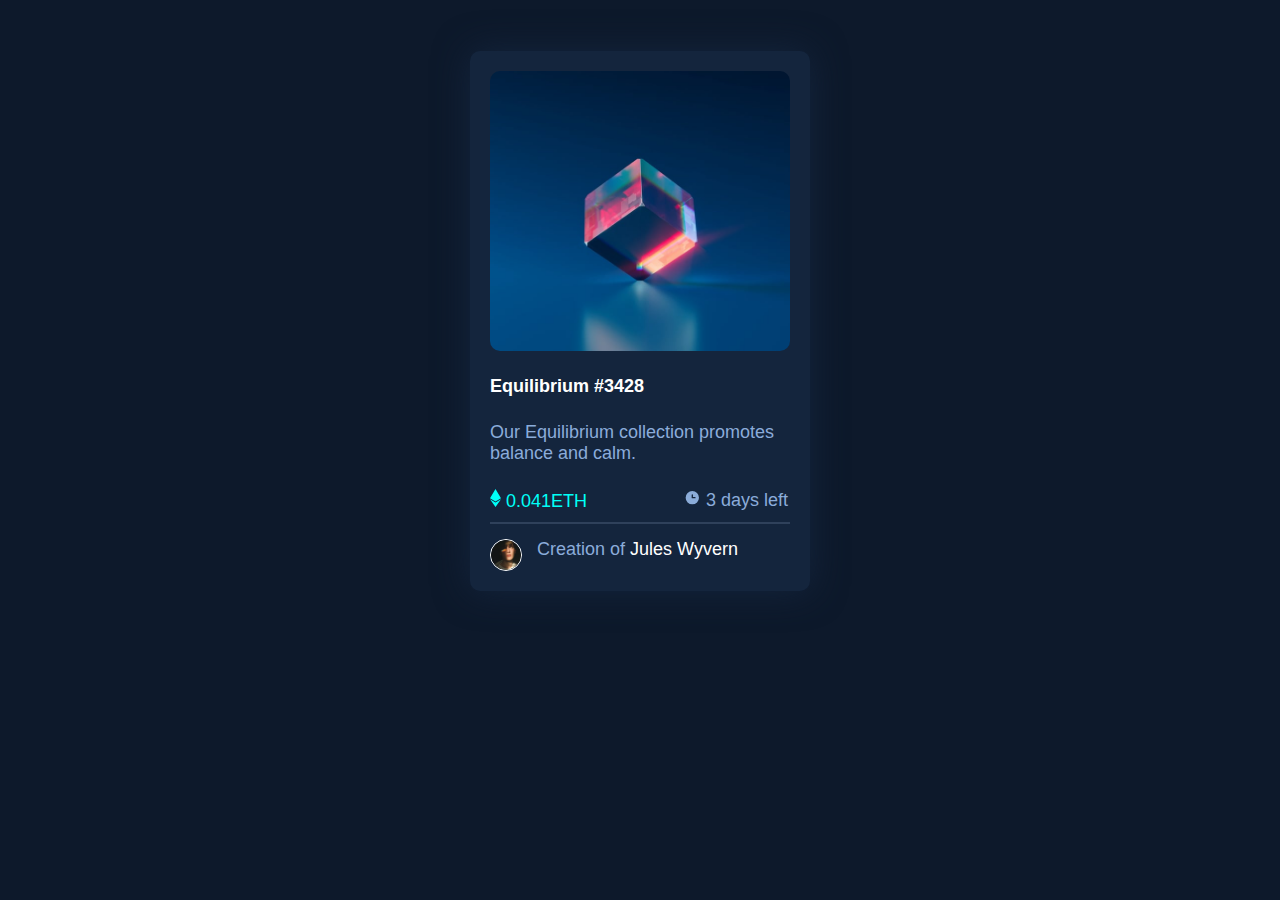
<file: index.html>
<!DOCTYPE html>
<html lang="en">
<head>
    <meta charset="UTF-8">
    <meta http-equiv="X-UA-Compatible" content="IE=edge">
    <meta name="viewport" content="width=device-width, initial-scale=1.0">
    <link rel="stylesheet" href="style.css">
    <title>Card Component</title>
</head>
    
<body>
    <div class="card">
       <div class="img-egua-class" >
            <img class= "image-equilibrium" src="images/image-equilibrium.jpg" alt="">
        </div> 
        <div class="view">
            <img class= "icon-view" src="images/icon-view.svg" alt="">
        </div>
        <p class="title">Equilibrium #3428</p>
        <p class="content">Our Equilibrium collection promotes balance and calm.</p>
        <div class="icons">
            <p class="price"> <img class="icon-ethereum" src="images/icon-ethereum.svg" alt=""> 0.041ETH</p>
             <P class="clock"> <img class="icon-clock" src="images/icon-clock.svg"> 3 days left</P>
        </div>
        <hr>
        <footer>
            <img  class="test" src="images/image-avatar.png" alt="">
            <p>Creation of <span>Jules Wyvern</span></p>
        </footer>
    </div>


</body>
</html>
</file>
<file: style.css>
*{

    margin: 0 auto;
    padding: 0 auto;
}
body{
    
    background-color:hsl(217, 54%, 11%);
    font-size: 18px;
   
    font-family: 'Outfit', sans-serif;
 }

.card {
    background-color: hsl(216, 50%, 16%);
    width: 300px;
    height: 500px;
    align-items: center;
    border-radius: 10px;
    margin-top: 4%;
    margin-bottom: 4%;
    padding: 20px;
    box-shadow:0px 0px 35px hsl(216, 50%, 16%);
}

.img-egua-class{
    width: 300px;
    height: 280px;
    padding: 0;
    margin: 0;
}

.image-equilibrium{
    width: 100%;
    height: 100%;
    border-radius: 10px;
}
.image-equilibrium:hover{
    cursor: pointer;
}
 

.view{
    display:none;
    position: absolute;
    width: 300px;
    height: 280px;
    top:355px;
    background-color:rgba(0, 255, 247,.5);
}

.view:hover {
    top:75px;
}

  .image-equilibrium:active .view{
    display:block;
    top:75px;
    animation-name: example ;
    animation-duration : 2s ;
  }
.icon-view{
    position: relative;
    top: 45%;
    left: 42%;
}




/* #view:hover > #viewhover {
        display: block; 
        animation-name: example ;
        animation-duration : 2s ;
    
        
} */
/* #viewhover:hover{
display: block;
display: block;
    top: 75px;
} */


  
  
  
       @keyframes example{
         from { top : 300px;}
         to { top : 75px;}
   }

hr{
    border: solid hsl(215, 32%, 27%);
    border-width: 0.5px ;

}
 

.title{
    color: hsl(0, 0%, 100%);
    font-weight: 600;
    margin-top: 25px;
    margin-bottom: 25px;
}
.title:hover{
    color:  hsl(178, 100%, 50%);
    cursor: pointer;
  

}
.content{
    color:  hsl(215, 51%, 70%);
    font-weight: 500;
    margin-bottom: 25px;
}
.icons {
    display: inline-flex;
    justify-content: flex-end;
    flex-direction: row;
    align-items: stretch;
    margin-bottom: 10px;
}
.price{

    color: hsl(178, 100%, 50%);
}

.clock{
    color:  hsl(215, 51%, 70%);
    margin-left: 97px;
}

footer{
    margin-top: 15px;
    display: inline-flex;
    justify-content: flex-end;
    flex-direction: row;
    align-items: stretch;
}
footer img {
    border: solid 1px white;
    width: 30px;
    height: 30px;
    margin-right: 15px;
    border-radius: 50%;
}

footer p {
    color: hsl(215, 51%, 70%);
}

footer span{
    color: hsl(0, 0%, 100%) ;
}
footer span:hover{
    color: hsl(178, 100%, 50%) ;
    cursor: pointer;
}
</file>
